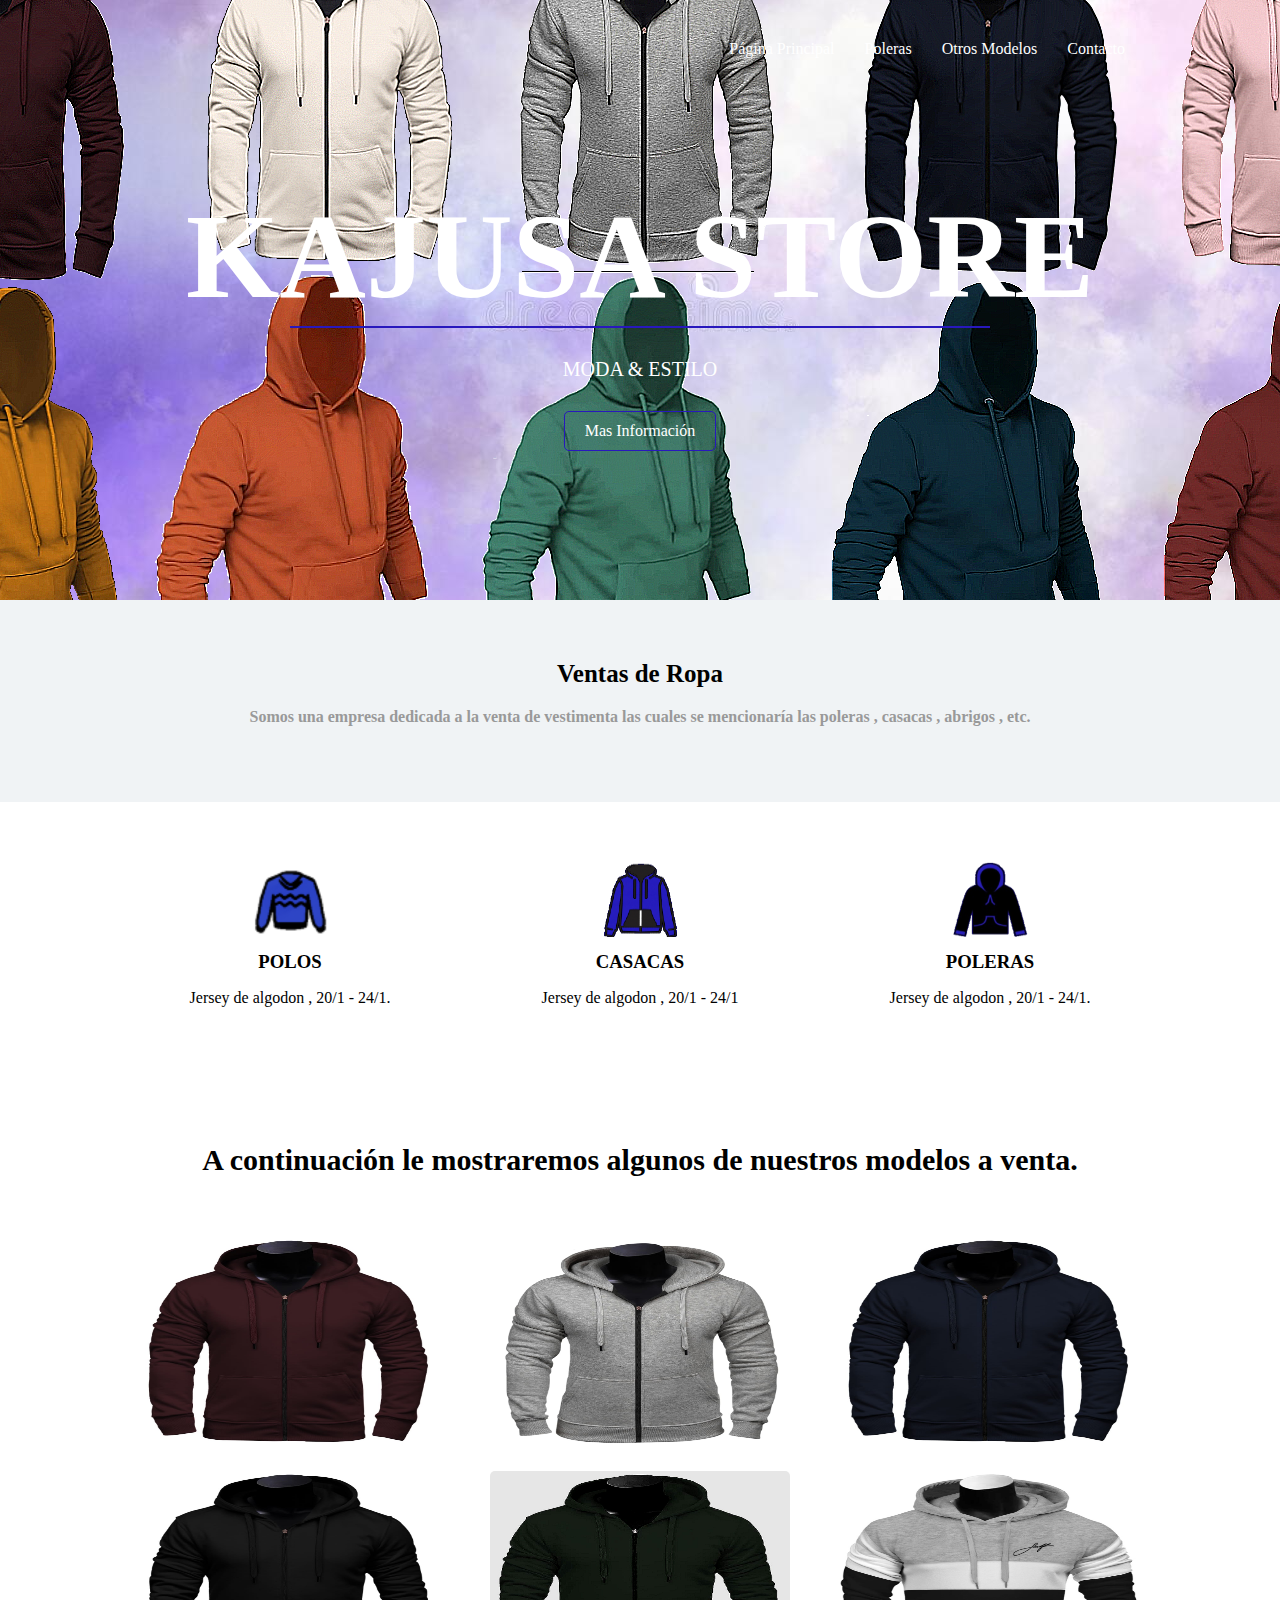
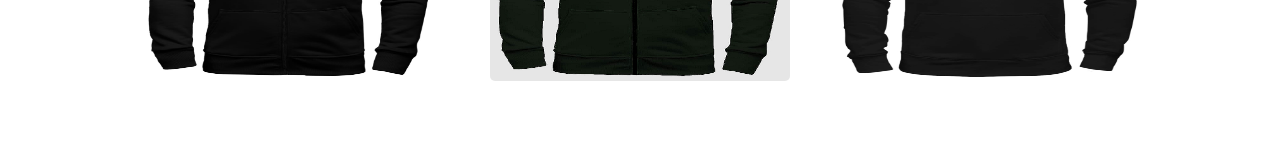
<file: index.html>
<!DOCTYPE html>
<html lang="en">
<head>
    <meta charset="UTF-8">
    <meta name="viewport" content="width-device-widht, initial-scale-1.0">
    <meta http-equiv="X-UA-Compatible" content="ie-edge">
    <title>KAJUSA | STORE </title>
    <link rel="stylesheet" href="css/estilos.css">
</head>
<body>
    <header>
        <div class="contenedor">
            <nav class="menu">
                <a href="index.html">Página Principal</a>
                <a href="acerca.html">Poleras</a>
                <a href="portafolio.html">Otros Modelos</a>
                <a href="contacto.html">Contacto</a>
            </nav>
            <div class="contenido-header">
                <h1 class="titulo-header">KAJUSA STORE</h1>
                <span class="linea-header"></span>
                <h2 class="texto-header">
                MODA &
                <span class="desaparecer">
                ESTILO
                </span></h2>
                <a href="" class="action-header">Mas Información</a>
            </div>
        </div>
    </header>
    <main>
        <section class="quienes">
            <div class="contenedor">
                <h3 class="quienes-titulo">Ventas de Ropa</h3>
                <p class="quienes-parrafo">
                Somos una empresa dedicada a la venta de vestimenta las cuales
                se mencionaría las poleras , casacas , abrigos , etc.
            </p>
            </div>
        </section>
        <section class="quehacemos">
            <div class="contenedor">
                <div class="contenido-cajas">
                    <div class="tarjeta">
                        <img src="img/icono1.png" alt="" width="75" height="75" 
                        class="imagen-tarjeta">
                        <div class="contenido-tarjeta">
                        <h3 class="titulo-tarjeta">POLOS </h3>
                        <p class="parrafo-tarjeta">
                            Jersey de algodon , 20/1 - 24/1.
                        </p>
                    </div>
                </div>
                <div class="tarjeta">
                    <img src="img/icono2.png" alt="" class="imagen-tarjeta" width="75" height="75">
                    <div class="contenido-tarjeta">
                        <h3 class="titulo-tarjeta">
                       CASACAS</h3>
                        <p class="parrafo-tarjeta">
                        Jersey de algodon , 20/1 - 24/1
                        </p>
                    </div>
                </div>
                <div class="tarjeta">
                        <img src="img/icono3.png" alt="" class="imagen-tarjeta" width="75" height="75">
                        <div class="contenido-tarjeta">
                            <h3 class="titulo-tarjeta">
                            POLERAS</h3>
                            <p class="parrafo-tarjeta">
                                Jersey de algodon , 20/1 - 24/1.
                            </p>
                        </div>
                    </div>
                </div>
            </div>
        </section>
        <section class="portafolio">
            <div class="contenedor">
                <div class="portafolio-textos">
                    <h2>A continuación le mostraremos algunos de nuestros modelos a venta.</h2>
                </div>
                <section class="galeria">
                    <div class="fotos">
                        <img src="index imagenes/1.jpg" alt="">
                    </div>
                    <div class="fotos">
                        <img src="index imagenes/7.jpg" alt="">
                    </div>
                    <div class="fotos">
                        <img src="index imagenes/14.jpg" alt="">
                    </div>
                    <div class="fotos">
                        <img src="index imagenes/18.jpg" alt="">
                    </div>
                    <div class="fotos">
                        <img src="index imagenes/1a.jpg" alt="">
                    </div>
                    <div class="fotos">
                        <img src="index imagenes/7a.jpg" alt="">
                    </div>
                </section>
            </div>
        </section>
    </main>
</body>
</html>
</file>
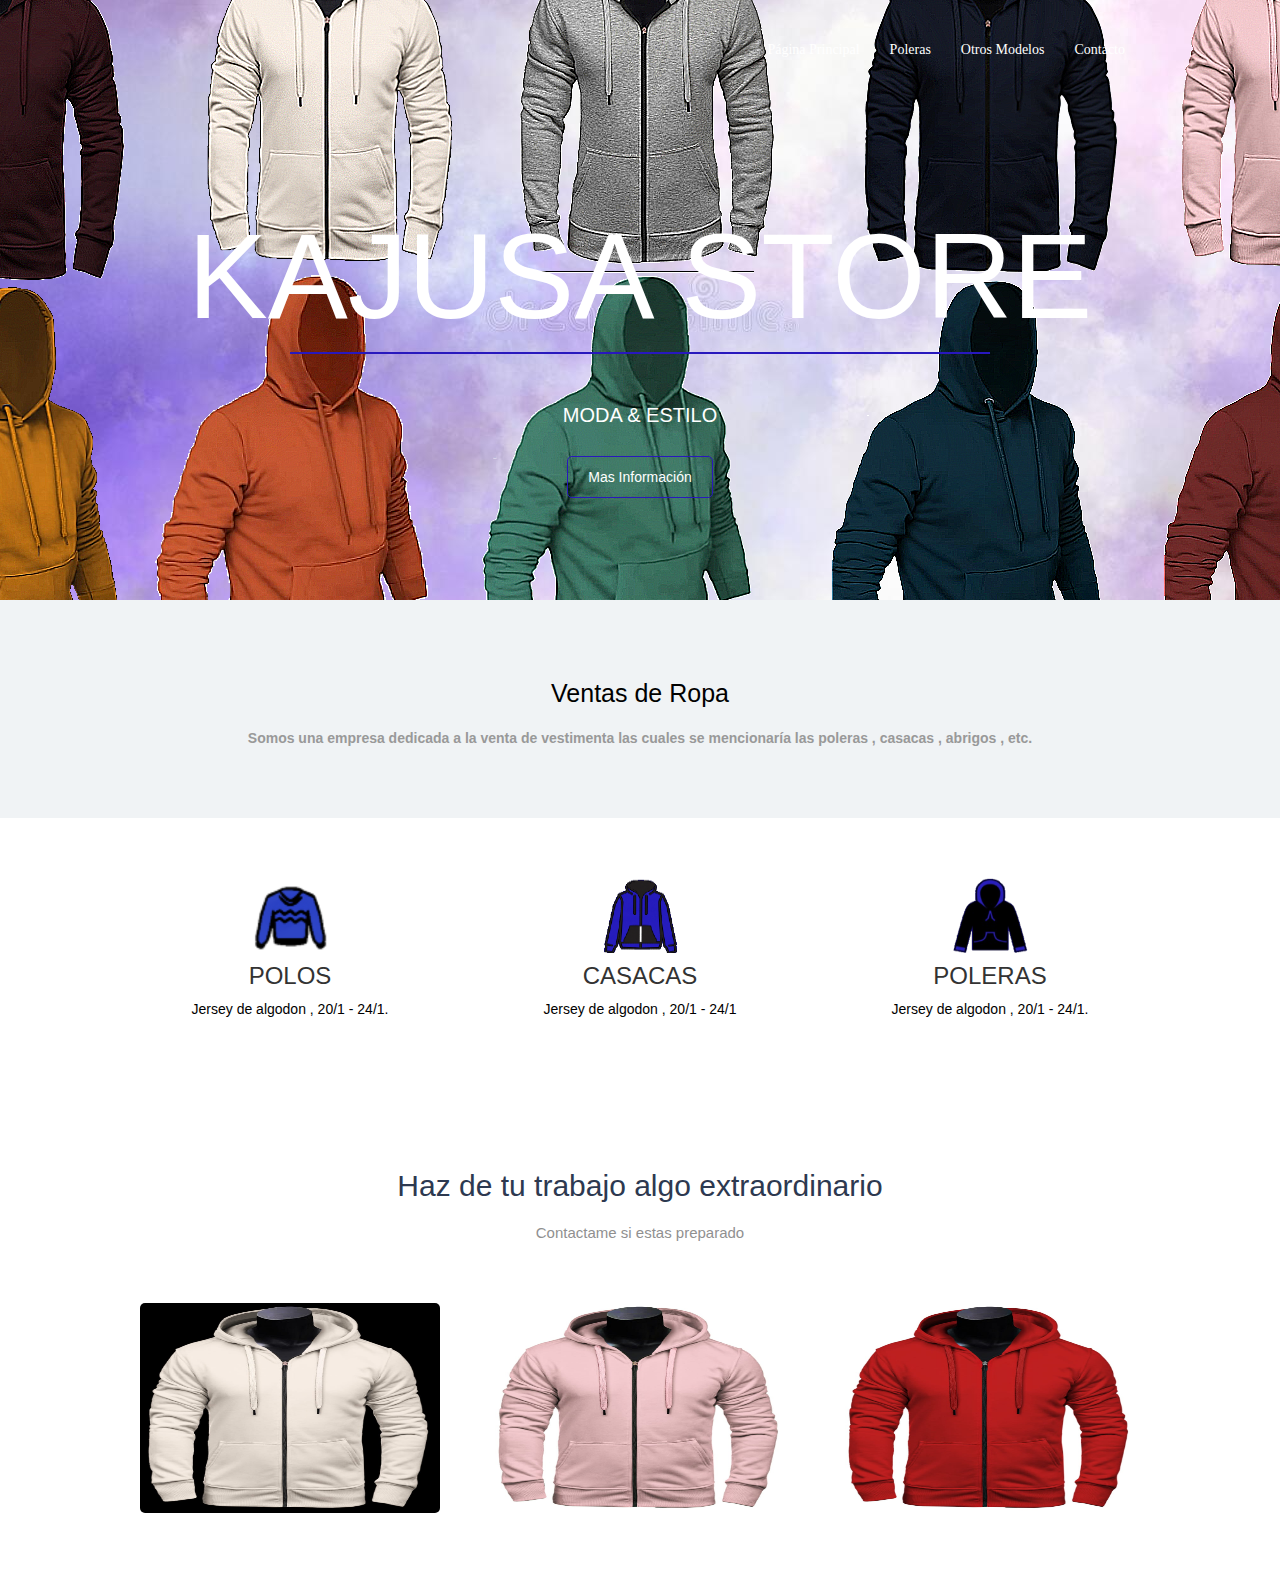
<file: acerca.html>
<!DOCTYPE html>
<html lang="en">
  <head>
    <meta charset="utf-8">
  <meta http-equiv="X-UA_Compatible" content="IE=edge">
  <meta name="viewport" content="width=device-width, initial-scale=1">
    <title>Poleras</title>
    <!-- Banner avisos publicitarios -->
    <link rel="stylesheet" href="css/EstilosRedesSociales.css">
    <link rel="stylesheet" href="css/fontsRedesSociales.css">
    <!--Estilos personalizados para el banner-->
    <link rel="stylesheet" href="css/estilos.css">
    <!-- Bootstrap -->
    <link href="css/bootstrap.css" rel="stylesheet">
  </head>
  <body>
    <header>
      <div class="contenedor">
          <nav class="menu">
              <a href="index.html">Página Principal</a>
              <a href="acerca.html">Poleras</a>
              <a href="portafolio.html">Otros Modelos</a>
              <a href="contacto.html">Contacto</a>
          </nav>
          <div class="contenido-header">
              <h1 class="titulo-header">KAJUSA STORE</h1>
              <span class="linea-header"></span>
              <h2 class="texto-header">
              MODA &
              <span class="desaparecer">
              ESTILO
              </span></h2>
              <a href="" class="action-header">Mas Información</a>
          </div>
      </div>
  </header>
  <main>
    <section class="quienes">
        <div class="contenedor">
            <h3 class="quienes-titulo">Ventas de Ropa</h3>
            <p class="quienes-parrafo">
            Somos una empresa dedicada a la venta de vestimenta las cuales
            se mencionaría las poleras , casacas , abrigos , etc.
        </p>
        </div>
    </section>
    <section class="quehacemos">
        <div class="contenedor">
            <div class="contenido-cajas">
                <div class="tarjeta">
                    <img src="img/icono1.png" alt="" width="75" height="75" 
                    class="imagen-tarjeta">
                    <div class="contenido-tarjeta">
                    <h3 class="titulo-tarjeta">POLOS </h3>
                    <p class="parrafo-tarjeta">
                        Jersey de algodon , 20/1 - 24/1.
                    </p>
                </div>
            </div>
            <div class="tarjeta">
                <img src="img/icono2.png" alt="" class="imagen-tarjeta" width="75" height="75">
                <div class="contenido-tarjeta">
                    <h3 class="titulo-tarjeta">
                   CASACAS</h3>
                    <p class="parrafo-tarjeta">
                    Jersey de algodon , 20/1 - 24/1
                    </p>
                </div>
            </div>
            <div class="tarjeta">
                    <img src="img/icono3.png" alt="" class="imagen-tarjeta" width="75" height="75">
                    <div class="contenido-tarjeta">
                        <h3 class="titulo-tarjeta">
                        POLERAS</h3>
                        <p class="parrafo-tarjeta">
                            Jersey de algodon , 20/1 - 24/1.
                        </p>
                    </div>
                </div>
            </div>
        </div>
    </section>
    <section class="portafolio">
        <div class="contenedor">
            <div class="portafolio-textos">
                <h2>Haz de tu trabajo algo extraordinario</h2>
                <p>Contactame si estas preparado</p>
            </div>
            <section class="galeria">
                <div class="fotos">
                    <img src="acerca imagenes/13.jpg" alt="">
                </div>
                <div class="fotos">
                    <img src="acerca imagenes/15.jpg" alt="">
                </div>
                <div class="fotos">
                    <img src="acerca imagenes/22.jpg" alt="">
                </div>
            </section>
        </div>
    </section>
</main>
</body>
</html>
</file>
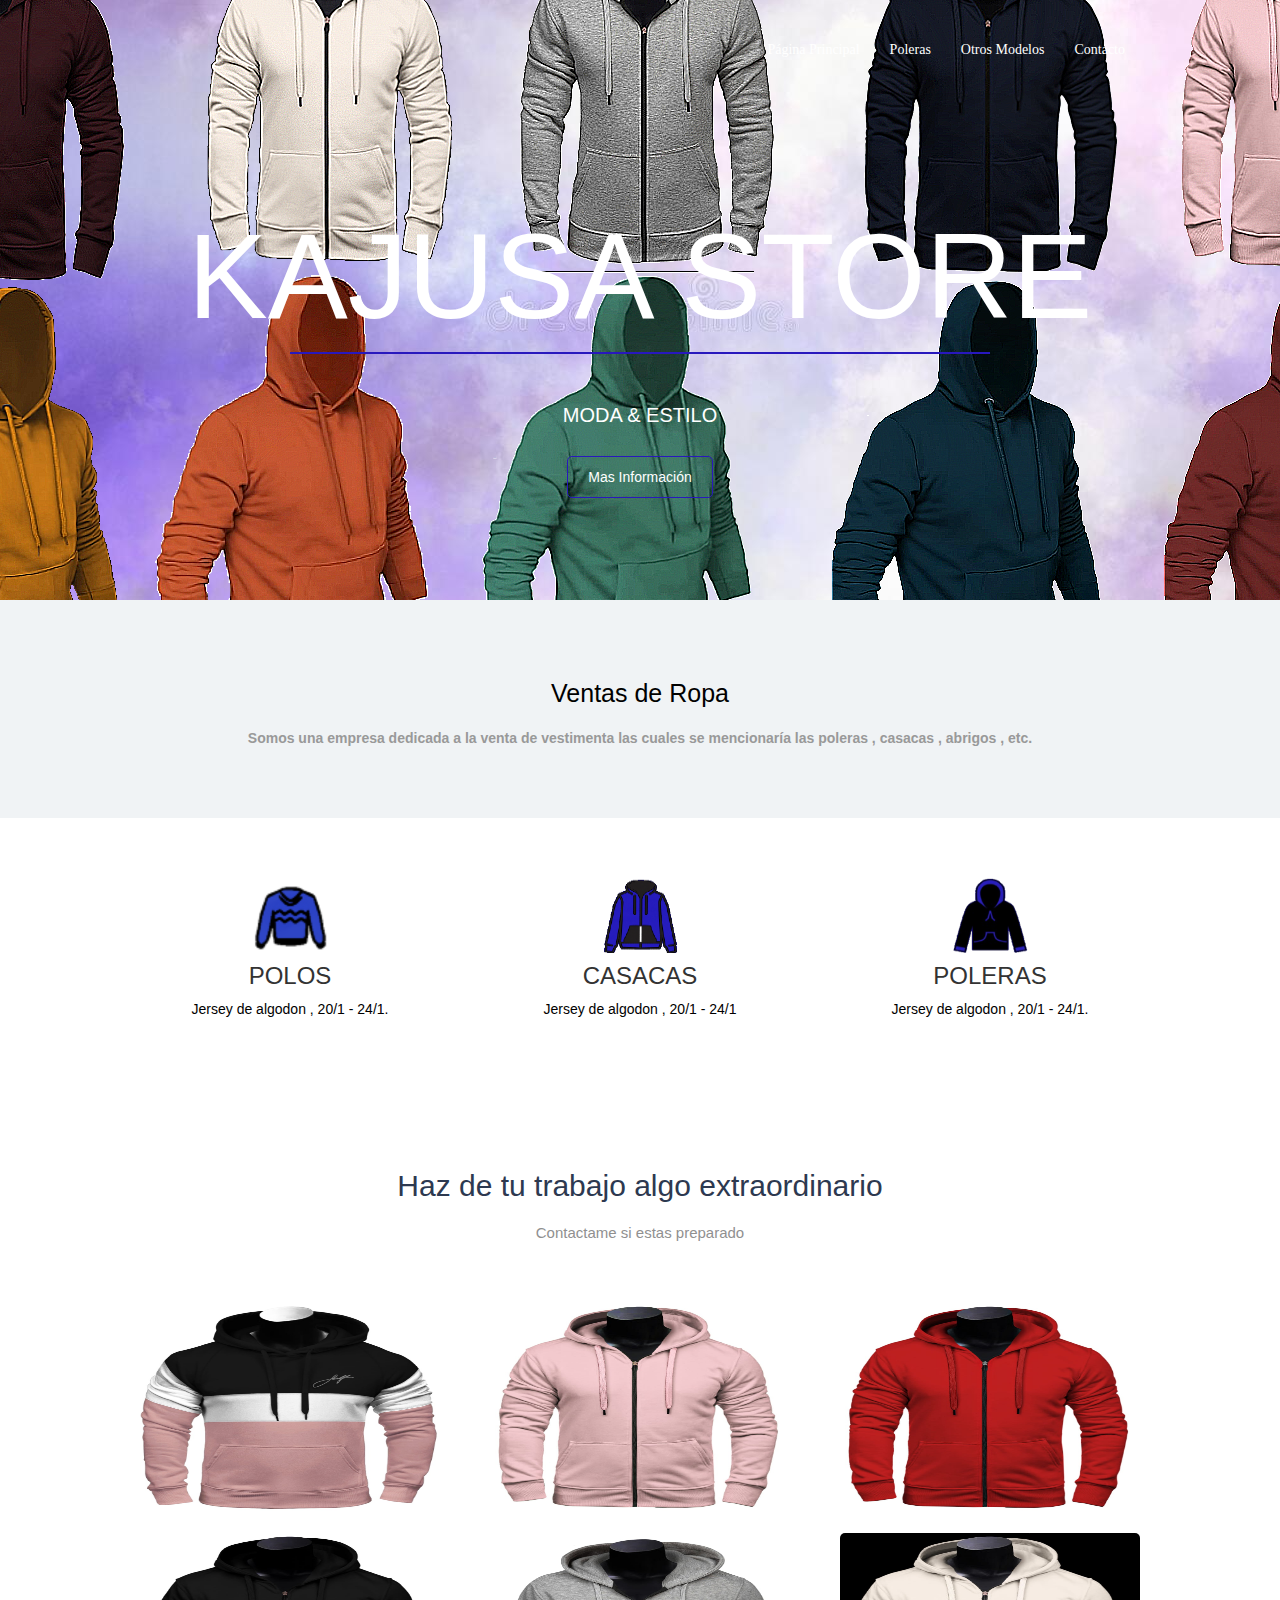
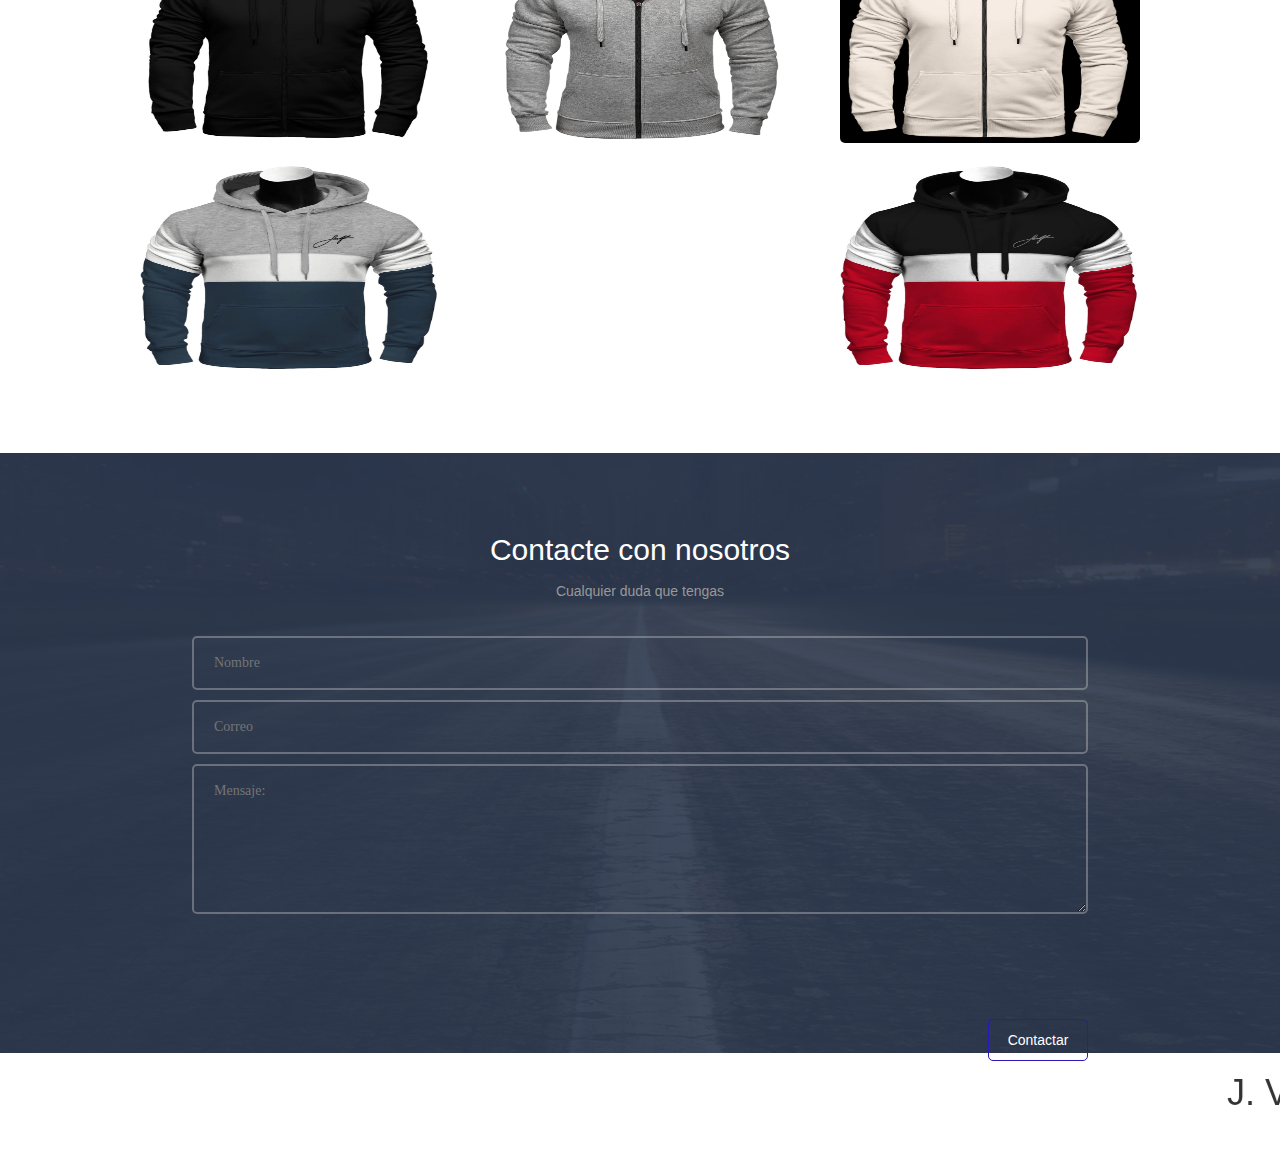
<file: contacto.html>
<!DOCTYPE html>
<html lang="en">
  <head>
    <meta charset="utf-8">
  <meta http-equiv="X-UA_Compatible" content="IE=edge">
  <meta name="viewport" content="width=device-width, initial-scale=1">
    <title>Contacto</title>
    <!-- Banner avisos publicitarios -->
    <link rel="stylesheet" href="css/EstilosRedesSociales.css">
    <link rel="stylesheet" href="css/fontsRedesSociales.css">
    <!--Estilos personalizados para el banner-->
    <link rel="stylesheet" href="css/estilos.css">
    <!-- Bootstrap -->
    <link href="css/bootstrap.css" rel="stylesheet">
  </head>
  <body>
    <header>
      <div class="contenedor">
          <nav class="menu">
              <a href="index.html">Página Principal</a>
              <a href="acerca.html">Poleras</a>
              <a href="portafolio.html">Otros Modelos</a>
              <a href="contacto.html">Contacto</a>
          </nav>
          <div class="contenido-header">
              <h1 class="titulo-header">KAJUSA STORE</h1>
              <span class="linea-header"></span>
              <h2 class="texto-header">
              MODA &
              <span class="desaparecer">
              ESTILO
              </span></h2>
              <a href="" class="action-header">Mas Información</a>
          </div>
      </div>
  </header>
  <main>
    <section class="quienes">
        <div class="contenedor">
            <h3 class="quienes-titulo">Ventas de Ropa</h3>
            <p class="quienes-parrafo">
            Somos una empresa dedicada a la venta de vestimenta las cuales
            se mencionaría las poleras , casacas , abrigos , etc.
        </p>
        </div>
    </section>
    <section class="quehacemos">
        <div class="contenedor">
            <div class="contenido-cajas">
                <div class="tarjeta">
                    <img src="img/icono1.png" alt="" width="75" height="75" 
                    class="imagen-tarjeta">
                    <div class="contenido-tarjeta">
                    <h3 class="titulo-tarjeta">POLOS </h3>
                    <p class="parrafo-tarjeta">
                        Jersey de algodon , 20/1 - 24/1.
                    </p>
                </div>
            </div>
            <div class="tarjeta">
                <img src="img/icono2.png" alt="" class="imagen-tarjeta" width="75" height="75">
                <div class="contenido-tarjeta">
                    <h3 class="titulo-tarjeta">
                   CASACAS</h3>
                    <p class="parrafo-tarjeta">
                    Jersey de algodon , 20/1 - 24/1
                    </p>
                </div>
            </div>
            <div class="tarjeta">
                    <img src="img/icono3.png" alt="" class="imagen-tarjeta" width="75" height="75">
                    <div class="contenido-tarjeta">
                        <h3 class="titulo-tarjeta">
                        POLERAS</h3>
                        <p class="parrafo-tarjeta">
                            Jersey de algodon , 20/1 - 24/1.
                        </p>
                    </div>
                </div>
            </div>
        </div>
    </section>
    <section class="portafolio">
        <div class="contenedor">
            <div class="portafolio-textos">
                <h2>Haz de tu trabajo algo extraordinario</h2>
                <p>Contactame si estas preparado</p>
            </div>
            <section class="galeria">
                <div class="fotos">
                    <img src="contacto imagenes/10.jpg" alt="">
                </div>
                <div class="fotos">
                    <img src="contacto imagenes/2.jpg" alt="">
                </div>
                <div class="fotos">
                    <img src="contacto imagenes/3.jpg" alt="">
                </div>
                <div class="fotos">
                    <img src="contacto imagenes/4.jpg" alt="">
                </div>
                <div class="fotos">
                    <img src="contacto imagenes/5.jpg" alt="">
                </div>
                <div class="fotos">
                    <img src="contacto imagenes/6.jpg" alt="">
                </div>
                <div class="fotos">
                    <img src="contacto imagenes/8.jpg" alt="">
                </div>
                <div class="fotos">
                    <img src="contacto imagenes/9.jpg" alt="">
                </div>
            </section>
        </div>
    </section>
</main>
<footer>
  <section class="contacto">
      <div class="contenido">
          <div class="footer-textos">
              <h2>Contacte con nosotros</h2>
              <p>Cualquier duda que tengas</p>
          </div>
          <form action="" class="formulario" method="POST">
              <input type="text" placeholder="Nombre" id="nombre" name="nombre" required value="">
              <input type="email" placeholder="Correo" id="correo" name="correo" required value="" class="email">
              <textarea name="mensaje" id="mensaje" placeholder="Mensaje:"></textarea>
             <div class="derecha">
              <input class="boton derecha" type="submit" value="Contactar" name="submit">
              </div>
          </form>
      </div>
  </section>
  <marquee><p><h1>J. V. 19  - Todos los derechos © reservados</h1> </p></marquee>
</footer>
</body>
</html>
</file>
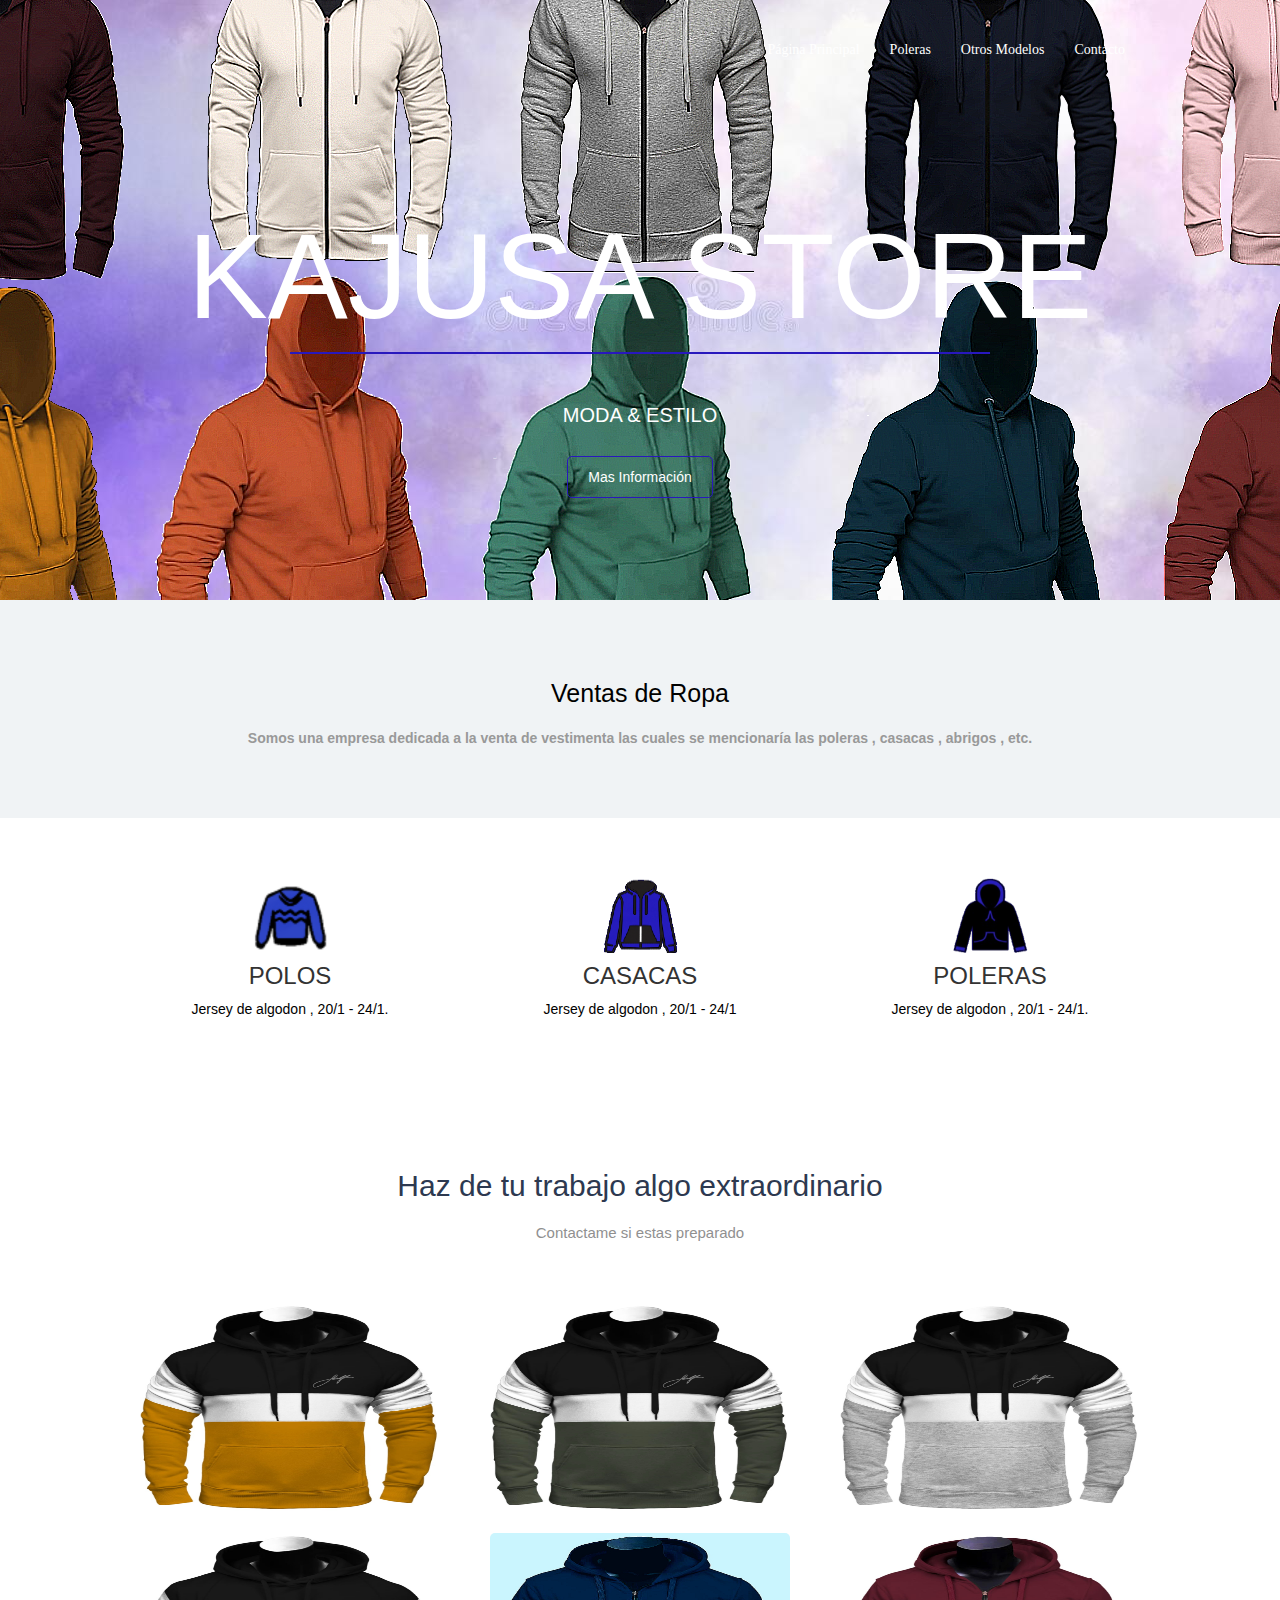
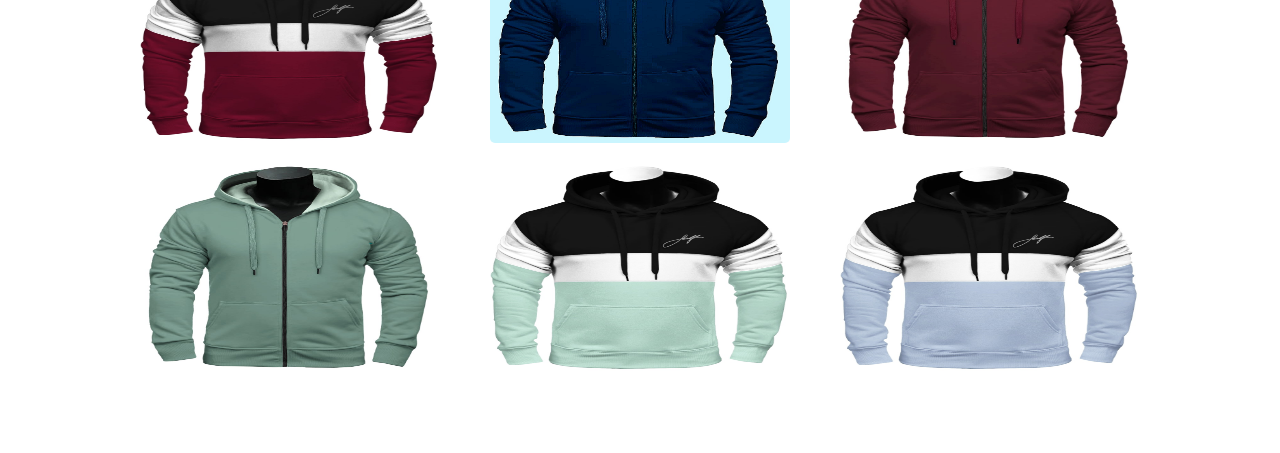
<file: portafolio.html>
<!DOCTYPE html>
<html lang="en">
  <head>
    <meta charset="utf-8">
  <meta http-equiv="X-UA_Compatible" content="IE=edge">
  <meta name="viewport" content="width=device-width, initial-scale=1">
    <title>Mas Modelos</title>
    <!-- Banner avisos publicitarios -->
    <link rel="stylesheet" href="css/EstilosRedesSociales.css">
    <link rel="stylesheet" href="css/fontsRedesSociales.css">
    <!--Estilos personalizados para el banner-->
    <link rel="stylesheet" href="css/estilos.css">
    <!-- Bootstrap -->
    <link href="css/bootstrap.css" rel="stylesheet">
  </head>
  <body>
    <header>
      <div class="contenedor">
          <nav class="menu">
              <a href="index.html">Página Principal</a>
              <a href="acerca.html">Poleras</a>
              <a href="portafolio.html">Otros Modelos</a>
              <a href="contacto.html">Contacto</a>
          </nav>
          <div class="contenido-header">
              <h1 class="titulo-header">KAJUSA STORE</h1>
              <span class="linea-header"></span>
              <h2 class="texto-header">
              MODA &
              <span class="desaparecer">
              ESTILO
              </span></h2>
              <a href="" class="action-header">Mas Información</a>
          </div>
      </div>
  </header>
  <main>
    <section class="quienes">
        <div class="contenedor">
            <h3 class="quienes-titulo">Ventas de Ropa</h3>
            <p class="quienes-parrafo">
            Somos una empresa dedicada a la venta de vestimenta las cuales
            se mencionaría las poleras , casacas , abrigos , etc.
        </p>
        </div>
    </section>
    <section class="quehacemos">
        <div class="contenedor">
            <div class="contenido-cajas">
                <div class="tarjeta">
                    <img src="img/icono1.png" alt="" width="75" height="75" 
                    class="imagen-tarjeta">
                    <div class="contenido-tarjeta">
                    <h3 class="titulo-tarjeta">POLOS </h3>
                    <p class="parrafo-tarjeta">
                        Jersey de algodon , 20/1 - 24/1.
                    </p>
                </div>
            </div>
            <div class="tarjeta">
                <img src="img/icono2.png" alt="" class="imagen-tarjeta" width="75" height="75">
                <div class="contenido-tarjeta">
                    <h3 class="titulo-tarjeta">
                   CASACAS</h3>
                    <p class="parrafo-tarjeta">
                    Jersey de algodon , 20/1 - 24/1
                    </p>
                </div>
            </div>
            <div class="tarjeta">
                    <img src="img/icono3.png" alt="" class="imagen-tarjeta" width="75" height="75">
                    <div class="contenido-tarjeta">
                        <h3 class="titulo-tarjeta">
                        POLERAS</h3>
                        <p class="parrafo-tarjeta">
                            Jersey de algodon , 20/1 - 24/1.
                        </p>
                    </div>
                </div>
            </div>
        </div>
    </section>
    <section class="portafolio">
        <div class="contenedor">
            <div class="portafolio-textos">
                <h2>Haz de tu trabajo algo extraordinario</h2>
                <p>Contactame si estas preparado</p>
            </div>
            <section class="galeria">
                <div class="fotos">
                    <img src="portafolio imagenes/11.jpg" alt="">
                </div>
                <div class="fotos">
                    <img src="portafolio imagenes/12.jpg" alt="">
                </div>
                <div class="fotos">
                    <img src="portafolio imagenes/13.jpg" alt="">
                </div>
                <div class="fotos">
                    <img src="portafolio imagenes/14.jpg" alt="">
                </div>
                <div class="fotos">
                    <img src="portafolio imagenes/15.jpg" alt="">
                </div>
                <div class="fotos">
                    <img src="portafolio imagenes/16.jpg" alt="">
                </div>
                <div class="fotos">
                    <img src="portafolio imagenes/17.jpg" alt="">
                </div>
                <div class="fotos">
                    <img src="portafolio imagenes/18.jpg" alt="">
                </div>
                <div class="fotos">
                    <img src="portafolio imagenes/19.jpg" alt="">
                </div>
            </section>
        </div>
    </section>
</main>
  </body>
</html>
</file>
<file: css/estilos.css>
*{
    margin:0;
    padding:0;
    box-sizing: border-box;
}

body{
    background: #fff;
    font-family: 'lato';
    font-size: 16px;
}

.contenedor{
    width: 90%;
    max-width: 1000px;
    overflow: hidden;
    margin: auto;
}

header{
    background-image: url('../img/prueba\ b.png');
    height:600px;
    background-repeat: no-repeat;
    background-position:center;
    background-attachment: cover;
}
header .menu{
    margin:30px 0;
    display:flex;
    justify-content: flex-end;
    flex-wrap: wrap;
}
header .menu a:hover{
    text-decoration: underline;
}
header .menu a{
    font: size 18px;
    font-family: 'lato';
    font-weight: 300;
    display: inline-block;
    padding:10px 0;
    margin:0 15px;
    color:#fff;
    text-decoration: none;
}
header .contenido-header{
    margin:120px 0;
    display: flex;
    flex-direction: column;
    flex-wrap: wrap;
    justify-content: center;
    align-content: center;
}
header .contenido-header .titulo-header{
    font-size: 120px;
    text-align: center;
    color: #fff;
    text-align: center;
}

header .contenido-header .linea-header{
    width: 700px;
    margin: auto;
    height:2px;
    background: rgb(40, 24, 189);
    margin-bottom:30px;
    text-align: center;
}

header .contenido-header .texto-header{
    color:#fff;
    font-weight: 300;
    margin-bottom:30px;
    font-size:20px;
    text-align: center;
}

header .contenido-header .action-header{
    display: inline-block;
    margin: auto;
    color: #fff;
    text-decoration: none;
    border:1px solid rgb(40, 24, 189);
    padding: 10px 20px;
    border-radius: 5px;
}

header .contenido-header .action-header:hover{
    background: rgb(40, 24, 189);
    color: #fff;
}

main .quienes{
    background: #f0f3f5;
    padding:60px 0;
}

main .quienes .quienes-titulo{
    color:#000;
    font-size: 25px;
    text-align: center;
    margin-bottom:20px;
}

main .quienes .quienes-parrafo{
    text-align: center;
    color:#999999;
    font-weight: 600;
}

main .quehacemos{
    margin:60px 0;
}
main .contenido-cajas{
    display: flex;
    justify-content: space-between;
    flex-wrap: wrap;
}

main .quehacemos .contenido-cajas .tarjeta{
    width: 30%;
    text-align: center;
}

main .quehacemos .contenido-cajas .tarjeta .contenido-tarjeta .titulo-tarjeta{
    margin:10px 0;
}

main .portafolio{
    background: #ffffff;
    padding: 60px 0;
}

main .portafolio .portafolio-textos{
    text-align: center;
    margin-bottom: 60px;
    color:#2d3950;
    font-size: 20px;
}

main .portafolio .portafolio-textos p{
    color: #909090;
    font-size: 15px;
    margin: 20px 0 0 0;
}

main .portafolio .galeria{
    display: flex;
    justify-content: space-between;
    flex-wrap: wrap;
}

main .portafolio .galeria .fotos{
    width: 30%;
    margin-bottom:20px;
}

main .portafolio .galeria .fotos img{
    width: 100%;
    height:210px;
    border-radius: 5px;
}
main .portafolio .galeria .fotos img:hover{
    opacity:.6;
    cursor: pointer;
}

footer .contacto{
    height:600px;
    background-image: url(../img/footer.png);
    background-position:center;
    padding:60px 0;
}

footer .footer-textos{
    text-align: center;
    color: #fff;
    font-size:25px;
}

footer .footer-textos p{
    font-size: 14px;
    margin:15px 0 30px 0;
    color:#999999;

}
form{
    display: flex;
    flex-direction: column;
    margin: auto;
    width: 70%;

}
footer .contacto input[type="text"], footer .contacto input[type="email"],
footer .contacto textarea{
    width: 100%;
    margin: 5px 0;
    padding: 15px 20px;
    background: none;
    border-radius: 5px;
    color:rgb(204, 204, 204);
    border: 2px solid rgba(204, 204, 204, 0.383);
    font-family: 'lato';
    font-weight: 300;
}

footer .contacto textarea{
    height:150px;
    max-height: 150px;
    max-width: 100%;
    min-width: 100%;
    min-height: 150px;
}
.derecha{
    display: flex;
    justify-content: flex-end;
}
footer .contacto  input[type="submit"]{
    display:block;
    width: 100px;
    margin:100px 0;
    padding: 10px 15px;
    background: none;
    border:1px solid rgb(40, 24, 189);
    border-radius: 5px;
    color:#fff;
    cursor: pointer;
    float:right;

}
footer .contacto input[type="submit"]:hover{
    background: rgb(40, 24, 189);
    color: #fff;
}

.footer{
    height:200px;
    background: #000;
}

@media screen and (max-width:760px){
    header .menu{
        justify-content: center;
    }
    header .contenido-header .texto-header{
       font-size:18px;
    }
    header .contenido-header .texto-header .desaparecer{
        display: none;
    }
}

@media screen and (max-width:630px){
    header .contenido-header .titulo-header{
        font-size:80px;
    }
    header .contenido-header .linea-header{
        width: 400px;
    }
    main .portafolio .galeria .fotos{
        width:49%;
    }
}

@media screen and (max-width: 500px){
    header .contenido-header .titulo-header{
        font-size:40px;
    }
    main .quehacemos .contenido-cajas .tarjeta{
        width: 48%;
    }
    main .contenido-cajas{
        justify-content: center
    }
    main .quehacemos .contenido-cajas .tarjeta{
        margin:20px 0;
    }
}

@media screen and (max-width: 350px){
    main .quehacemos .contenido-cajas .tarjeta{
        width: 98%;
    }
    header .contenido-header .texto-header{
        font-size:15px;
    }
}

p {
    color: #000;
    display: block;
    margin-block-start: 1em;
    margin-block-end: 1em;
    margin-inline-start: 0px;
    margin-inline-end: 0px;
}
h2 {
    color: #000;
}
</file>
<file: css/EstilosRedesSociales.css>
@charset "utf-8";
/* CSS Document */

*{
	margin:0;
	padding:0;
	-webkit-box-sizing: border-box;
	-moz-box-sizing:border-box;
	box-sizing:border-box;
}

.social{
	position:fixed;
	left:0;
	top:200px;
	z-index:2000;	
		
}

.social ul{
	list-style:none;	
	
}

.social ul li a{
	display:inline-block;
	color: 	#fff;
	background:#000;
	padding: 10px 15px;
	text-decoration:none;
	-webkit-transition:all 500ms ease;
	-o-transition:all 500ms ease;
	transition:all 500ms ease;
	
	
}

.social ul li .icon-facebook{background:#3B5998;}
.social ul li .icon-twitter{background:#00ABF0;}
.social ul li .icon-google{background:#D95232;}
.social ul li .icon-pinterest{background:#AE181F;}
.social ul li .icon-mail{background:#666666;}

.social ul li a:hover{
	padding: 10px 30px;
	background:#000;
	
}
</file>
<file: css/fontsRedesSociales.css>
@font-face {
  font-family: 'icomoon';
  src:  url('fonts/icomoon.eot?q1pa5y');
  src:  url('fonts/icomoon.eot?q1pa5y#iefix') format('embedded-opentype'),
    url('fonts/icomoon.ttf?q1pa5y') format('truetype'),
    url('fonts/icomoon.woff?q1pa5y') format('woff'),
    url('fonts/icomoon.svg?q1pa5y#icomoon') format('svg');
  font-weight: normal;
  font-style: normal;
}

[class^="icon-"], [class*=" icon-"] {
  /* use !important to prevent issues with browser extensions that change fonts */
  font-family: 'icomoon' !important;
  speak: none;
  font-style: normal;
  font-weight: normal;
  font-variant: normal;
  text-transform: none;
  line-height: 1;

  /* Better Font Rendering =========== */
  -webkit-font-smoothing: antialiased;
  -moz-osx-font-smoothing: grayscale;
}

.icon-add-to-list:before {
  content: "\e900";
}
.icon-classic-computer:before {
  content: "\e901";
}
.icon-controller-fast-backward:before {
  content: "\e902";
}
.icon-creative-commons-attribution:before {
  content: "\e903";
}
.icon-creative-commons-noderivs:before {
  content: "\e904";
}
.icon-creative-commons-noncommercial-eu:before {
  content: "\e905";
}
.icon-creative-commons-noncommercial-us:before {
  content: "\e906";
}
.icon-creative-commons-public-domain:before {
  content: "\e907";
}
.icon-creative-commons-remix:before {
  content: "\e908";
}
.icon-creative-commons-share:before {
  content: "\e909";
}
.icon-creative-commons-sharealike:before {
  content: "\e90a";
}
.icon-creative-commons:before {
  content: "\e90b";
}
.icon-document-landscape:before {
  content: "\e90c";
}
.icon-remove-user:before {
  content: "\e90d";
}
.icon-warning:before {
  content: "\e90e";
}
.icon-arrow-bold-down:before {
  content: "\e90f";
}
.icon-arrow-bold-left:before {
  content: "\e910";
}
.icon-arrow-bold-right:before {
  content: "\e911";
}
.icon-arrow-bold-up:before {
  content: "\e912";
}
.icon-arrow-down:before {
  content: "\e913";
}
.icon-arrow-left:before {
  content: "\e914";
}
.icon-arrow-long-down:before {
  content: "\e915";
}
.icon-arrow-long-left:before {
  content: "\e916";
}
.icon-arrow-long-right:before {
  content: "\e917";
}
.icon-arrow-long-up:before {
  content: "\e918";
}
.icon-arrow-right:before {
  content: "\e919";
}
.icon-arrow-up:before {
  content: "\e91a";
}
.icon-arrow-with-circle-down:before {
  content: "\e91b";
}
.icon-arrow-with-circle-left:before {
  content: "\e91c";
}
.icon-arrow-with-circle-right:before {
  content: "\e91d";
}
.icon-arrow-with-circle-up:before {
  content: "\e91e";
}
.icon-bookmark:before {
  content: "\e91f";
}
.icon-bookmarks:before {
  content: "\e920";
}
.icon-chevron-down:before {
  content: "\e921";
}
.icon-chevron-left:before {
  content: "\e922";
}
.icon-chevron-right:before {
  content: "\e923";
}
.icon-chevron-small-down:before {
  content: "\e924";
}
.icon-chevron-small-left:before {
  content: "\e925";
}
.icon-chevron-small-right:before {
  content: "\e926";
}
.icon-chevron-small-up:before {
  content: "\e927";
}
.icon-chevron-thin-down:before {
  content: "\e928";
}
.icon-chevron-thin-left:before {
  content: "\e929";
}
.icon-chevron-thin-right:before {
  content: "\e92a";
}
.icon-chevron-thin-up:before {
  content: "\e92b";
}
.icon-chevron-up:before {
  content: "\e92c";
}
.icon-chevron-with-circle-down:before {
  content: "\e92d";
}
.icon-chevron-with-circle-left:before {
  content: "\e92e";
}
.icon-chevron-with-circle-right:before {
  content: "\e92f";
}
.icon-chevron-with-circle-up:before {
  content: "\e930";
}
.icon-cloud:before {
  content: "\e931";
}
.icon-controller-fast-forward:before {
  content: "\e932";
}
.icon-controller-jump-to-start:before {
  content: "\e933";
}
.icon-controller-next:before {
  content: "\e934";
}
.icon-controller-paus:before {
  content: "\e935";
}
.icon-controller-play:before {
  content: "\e936";
}
.icon-controller-record:before {
  content: "\e937";
}
.icon-controller-stop:before {
  content: "\e938";
}
.icon-controller-volume:before {
  content: "\e939";
}
.icon-dot-single:before {
  content: "\e93a";
}
.icon-dots-three-horizontal:before {
  content: "\e93b";
}
.icon-dots-three-vertical:before {
  content: "\e93c";
}
.icon-dots-two-horizontal:before {
  content: "\e93d";
}
.icon-dots-two-vertical:before {
  content: "\e93e";
}
.icon-download:before {
  content: "\e93f";
}
.icon-emoji-flirt:before {
  content: "\e940";
}
.icon-flow-branch:before {
  content: "\e941";
}
.icon-flow-cascade:before {
  content: "\e942";
}
.icon-flow-line:before {
  content: "\e943";
}
.icon-flow-parallel:before {
  content: "\e944";
}
.icon-flow-tree:before {
  content: "\e945";
}
.icon-install:before {
  content: "\e946";
}
.icon-layers:before {
  content: "\e947";
}
.icon-open-book:before {
  content: "\e948";
}
.icon-resize-100:before {
  content: "\e949";
}
.icon-resize-full-screen:before {
  content: "\e94a";
}
.icon-save:before {
  content: "\e94b";
}
.icon-select-arrows:before {
  content: "\e94c";
}
.icon-sound-mute:before {
  content: "\e94d";
}
.icon-sound:before {
  content: "\e94e";
}
.icon-trash:before {
  content: "\e94f";
}
.icon-triangle-down:before {
  content: "\e950";
}
.icon-triangle-left:before {
  content: "\e951";
}
.icon-triangle-right:before {
  content: "\e952";
}
.icon-triangle-up:before {
  content: "\e953";
}
.icon-uninstall:before {
  content: "\e954";
}
.icon-upload-to-cloud:before {
  content: "\e955";
}
.icon-upload:before {
  content: "\e956";
}
.icon-add-user:before {
  content: "\e957";
}
.icon-address:before {
  content: "\e958";
}
.icon-adjust:before {
  content: "\e959";
}
.icon-air:before {
  content: "\e95a";
}
.icon-aircraft-landing:before {
  content: "\e95b";
}
.icon-aircraft-take-off:before {
  content: "\e95c";
}
.icon-aircraft:before {
  content: "\e95d";
}
.icon-align-bottom:before {
  content: "\e95e";
}
.icon-align-horizontal-middle:before {
  content: "\e95f";
}
.icon-align-left:before {
  content: "\e960";
}
.icon-align-right:before {
  content: "\e961";
}
.icon-align-top:before {
  content: "\e962";
}
.icon-align-vertical-middle:before {
  content: "\e963";
}
.icon-archive:before {
  content: "\e964";
}
.icon-area-graph:before {
  content: "\e965";
}
.icon-attachment:before {
  content: "\e966";
}
.icon-awareness-ribbon:before {
  content: "\e967";
}
.icon-back-in-time:before {
  content: "\e968";
}
.icon-back:before {
  content: "\e969";
}
.icon-bar-graph:before {
  content: "\e96a";
}
.icon-battery:before {
  content: "\e96b";
}
.icon-beamed-note:before {
  content: "\e96c";
}
.icon-bell:before {
  content: "\e96d";
}
.icon-blackboard:before {
  content: "\e96e";
}
.icon-block:before {
  content: "\e96f";
}
.icon-book:before {
  content: "\e970";
}
.icon-bowl:before {
  content: "\e971";
}
.icon-box:before {
  content: "\e972";
}
.icon-briefcase:before {
  content: "\e973";
}
.icon-browser:before {
  content: "\e974";
}
.icon-brush:before {
  content: "\e975";
}
.icon-bucket:before {
  content: "\e976";
}
.icon-cake:before {
  content: "\e977";
}
.icon-calculator:before {
  content: "\e978";
}
.icon-calendar:before {
  content: "\e979";
}
.icon-camera:before {
  content: "\e97a";
}
.icon-ccw:before {
  content: "\e97b";
}
.icon-chat:before {
  content: "\e97c";
}
.icon-check:before {
  content: "\e97d";
}
.icon-circle-with-cross:before {
  content: "\e97e";
}
.icon-circle-with-minus:before {
  content: "\e97f";
}
.icon-circle-with-plus:before {
  content: "\e980";
}
.icon-circle:before {
  content: "\e981";
}
.icon-circular-graph:before {
  content: "\e982";
}
.icon-clapperboard:before {
  content: "\e983";
}
.icon-clipboard:before {
  content: "\e984";
}
.icon-clock:before {
  content: "\e985";
}
.icon-code:before {
  content: "\e986";
}
.icon-cog:before {
  content: "\e987";
}
.icon-colours:before {
  content: "\e988";
}
.icon-compass:before {
  content: "\e989";
}
.icon-copy:before {
  content: "\e98a";
}
.icon-credit-card:before {
  content: "\e98b";
}
.icon-credit:before {
  content: "\e98c";
}
.icon-cross:before {
  content: "\e98d";
}
.icon-cup:before {
  content: "\e98e";
}
.icon-cw:before {
  content: "\e98f";
}
.icon-cycle:before {
  content: "\e990";
}
.icon-database:before {
  content: "\e991";
}
.icon-dial-pad:before {
  content: "\e992";
}
.icon-direction:before {
  content: "\e993";
}
.icon-document:before {
  content: "\e994";
}
.icon-documents:before {
  content: "\e995";
}
.icon-drink:before {
  content: "\e996";
}
.icon-drive:before {
  content: "\e997";
}
.icon-drop:before {
  content: "\e998";
}
.icon-edit:before {
  content: "\e999";
}
.icon-email:before {
  content: "\e99a";
}
.icon-emoji-happy:before {
  content: "\e99b";
}
.icon-emoji-neutral:before {
  content: "\e99c";
}
.icon-emoji-sad:before {
  content: "\e99d";
}
.icon-erase:before {
  content: "\e99e";
}
.icon-eraser:before {
  content: "\e99f";
}
.icon-export:before {
  content: "\e9a0";
}
.icon-eye:before {
  content: "\e9a1";
}
.icon-feather:before {
  content: "\e9a2";
}
.icon-flag:before {
  content: "\e9a3";
}
.icon-flash:before {
  content: "\e9a4";
}
.icon-flashlight:before {
  content: "\e9a5";
}
.icon-flat-brush:before {
  content: "\e9a6";
}
.icon-folder-images:before {
  content: "\e9a7";
}
.icon-folder-music:before {
  content: "\e9a8";
}
.icon-folder-video:before {
  content: "\e9a9";
}
.icon-folder:before {
  content: "\e9aa";
}
.icon-forward:before {
  content: "\e9ab";
}
.icon-funnel:before {
  content: "\e9ac";
}
.icon-game-controller:before {
  content: "\e9ad";
}
.icon-gauge:before {
  content: "\e9ae";
}
.icon-globe:before {
  content: "\e9af";
}
.icon-graduation-cap:before {
  content: "\e9b0";
}
.icon-grid:before {
  content: "\e9b1";
}
.icon-hair-cross:before {
  content: "\e9b2";
}
.icon-hand:before {
  content: "\e9b3";
}
.icon-heart-outlined:before {
  content: "\e9b4";
}
.icon-heart:before {
  content: "\e9b5";
}
.icon-help-with-circle:before {
  content: "\e9b6";
}
.icon-help:before {
  content: "\e9b7";
}
.icon-home:before {
  content: "\e9b8";
}
.icon-hour-glass:before {
  content: "\e9b9";
}
.icon-image-inverted:before {
  content: "\e9ba";
}
.icon-image:before {
  content: "\e9bb";
}
.icon-images:before {
  content: "\e9bc";
}
.icon-inbox:before {
  content: "\e9bd";
}
.icon-infinity:before {
  content: "\e9be";
}
.icon-info-with-circle:before {
  content: "\e9bf";
}
.icon-info:before {
  content: "\e9c0";
}
.icon-key:before {
  content: "\e9c1";
}
.icon-keyboard:before {
  content: "\e9c2";
}
.icon-lab-flask:before {
  content: "\e9c3";
}
.icon-landline:before {
  content: "\e9c4";
}
.icon-language:before {
  content: "\e9c5";
}
.icon-laptop:before {
  content: "\e9c6";
}
.icon-leaf:before {
  content: "\e9c7";
}
.icon-level-down:before {
  content: "\e9c8";
}
.icon-level-up:before {
  content: "\e9c9";
}
.icon-lifebuoy:before {
  content: "\e9ca";
}
.icon-light-bulb:before {
  content: "\e9cb";
}
.icon-light-down:before {
  content: "\e9cc";
}
.icon-light-up:before {
  content: "\e9cd";
}
.icon-line-graph:before {
  content: "\e9ce";
}
.icon-link:before {
  content: "\e9cf";
}
.icon-list:before {
  content: "\e9d0";
}
.icon-location-pin:before {
  content: "\e9d1";
}
.icon-location:before {
  content: "\e9d2";
}
.icon-lock-open:before {
  content: "\e9d3";
}
.icon-lock:before {
  content: "\e9d4";
}
.icon-log-out:before {
  content: "\e9d5";
}
.icon-login:before {
  content: "\e9d6";
}
.icon-loop:before {
  content: "\e9d7";
}
.icon-magnet:before {
  content: "\e9d8";
}
.icon-magnifying-glass:before {
  content: "\e9d9";
}
.icon-mail:before {
  content: "\e9da";
}
.icon-man:before {
  content: "\e9db";
}
.icon-map:before {
  content: "\e9dc";
}
.icon-mask:before {
  content: "\e9dd";
}
.icon-medal:before {
  content: "\e9de";
}
.icon-megaphone:before {
  content: "\e9df";
}
.icon-menu:before {
  content: "\e9e0";
}
.icon-message:before {
  content: "\e9e1";
}
.icon-mic:before {
  content: "\e9e2";
}
.icon-minus:before {
  content: "\e9e3";
}
.icon-mobile:before {
  content: "\e9e4";
}
.icon-modern-mic:before {
  content: "\e9e5";
}
.icon-moon:before {
  content: "\e9e6";
}
.icon-mouse:before {
  content: "\e9e7";
}
.icon-music:before {
  content: "\e9e8";
}
.icon-network:before {
  content: "\e9e9";
}
.icon-new-message:before {
  content: "\e9ea";
}
.icon-new:before {
  content: "\e9eb";
}
.icon-news:before {
  content: "\e9ec";
}
.icon-note:before {
  content: "\e9ed";
}
.icon-notification:before {
  content: "\e9ee";
}
.icon-old-mobile:before {
  content: "\e9ef";
}
.icon-old-phone:before {
  content: "\e9f0";
}
.icon-palette:before {
  content: "\e9f1";
}
.icon-paper-plane:before {
  content: "\e9f2";
}
.icon-pencil:before {
  content: "\e9f3";
}
.icon-phone:before {
  content: "\e9f4";
}
.icon-pie-chart:before {
  content: "\e9f5";
}
.icon-pin:before {
  content: "\e9f6";
}
.icon-plus:before {
  content: "\e9f7";
}
.icon-popup:before {
  content: "\e9f8";
}
.icon-power-plug:before {
  content: "\e9f9";
}
.icon-price-ribbon:before {
  content: "\e9fa";
}
.icon-price-tag:before {
  content: "\e9fb";
}
.icon-print:before {
  content: "\e9fc";
}
.icon-progress-empty:before {
  content: "\e9fd";
}
.icon-progress-full:before {
  content: "\e9fe";
}
.icon-progress-one:before {
  content: "\e9ff";
}
.icon-progress-two:before {
  content: "\ea00";
}
.icon-publish:before {
  content: "\ea01";
}
.icon-quote:before {
  content: "\ea02";
}
.icon-radio:before {
  content: "\ea03";
}
.icon-reply-all:before {
  content: "\ea04";
}
.icon-reply:before {
  content: "\ea05";
}
.icon-retweet:before {
  content: "\ea06";
}
.icon-rocket:before {
  content: "\ea07";
}
.icon-round-brush:before {
  content: "\ea08";
}
.icon-rss:before {
  content: "\ea09";
}
.icon-ruler:before {
  content: "\ea0a";
}
.icon-scissors:before {
  content: "\ea0b";
}
.icon-share-alternitive:before {
  content: "\ea0c";
}
.icon-share:before {
  content: "\ea0d";
}
.icon-shareable:before {
  content: "\ea0e";
}
.icon-shield:before {
  content: "\ea0f";
}
.icon-shop:before {
  content: "\ea10";
}
.icon-shopping-bag:before {
  content: "\ea11";
}
.icon-shopping-basket:before {
  content: "\ea12";
}
.icon-shopping-cart:before {
  content: "\ea13";
}
.icon-shuffle:before {
  content: "\ea14";
}
.icon-signal:before {
  content: "\ea15";
}
.icon-sound-mix:before {
  content: "\ea16";
}
.icon-sports-club:before {
  content: "\ea17";
}
.icon-spreadsheet:before {
  content: "\ea18";
}
.icon-squared-cross:before {
  content: "\ea19";
}
.icon-squared-minus:before {
  content: "\ea1a";
}
.icon-squared-plus:before {
  content: "\ea1b";
}
.icon-star-outlined:before {
  content: "\ea1c";
}
.icon-star:before {
  content: "\ea1d";
}
.icon-stopwatch:before {
  content: "\ea1e";
}
.icon-suitcase:before {
  content: "\ea1f";
}
.icon-swap:before {
  content: "\ea20";
}
.icon-sweden:before {
  content: "\ea21";
}
.icon-switch:before {
  content: "\ea22";
}
.icon-tablet:before {
  content: "\ea23";
}
.icon-tag:before {
  content: "\ea24";
}
.icon-text-document-inverted:before {
  content: "\ea25";
}
.icon-text-document:before {
  content: "\ea26";
}
.icon-text:before {
  content: "\ea27";
}
.icon-thermometer:before {
  content: "\ea28";
}
.icon-thumbs-down:before {
  content: "\ea29";
}
.icon-thumbs-up:before {
  content: "\ea2a";
}
.icon-thunder-cloud:before {
  content: "\ea2b";
}
.icon-ticket:before {
  content: "\ea2c";
}
.icon-time-slot:before {
  content: "\ea2d";
}
.icon-tools:before {
  content: "\ea2e";
}
.icon-traffic-cone:before {
  content: "\ea2f";
}
.icon-tree:before {
  content: "\ea30";
}
.icon-trophy:before {
  content: "\ea31";
}
.icon-tv:before {
  content: "\ea32";
}
.icon-typing:before {
  content: "\ea33";
}
.icon-unread:before {
  content: "\ea34";
}
.icon-untag:before {
  content: "\ea35";
}
.icon-user:before {
  content: "\ea36";
}
.icon-users:before {
  content: "\ea37";
}
.icon-v-card:before {
  content: "\ea38";
}
.icon-video:before {
  content: "\ea39";
}
.icon-vinyl:before {
  content: "\ea3a";
}
.icon-voicemail:before {
  content: "\ea3b";
}
.icon-wallet:before {
  content: "\ea3c";
}
.icon-water:before {
  content: "\ea3d";
}
.icon-500px-with-circle:before {
  content: "\ea3e";
}
.icon-500px:before {
  content: "\ea3f";
}
.icon-basecamp:before {
  content: "\ea40";
}
.icon-behance:before {
  content: "\ea41";
}
.icon-creative-cloud:before {
  content: "\ea42";
}
.icon-dropbox:before {
  content: "\ea43";
}
.icon-evernote:before {
  content: "\ea44";
}
.icon-flattr:before {
  content: "\ea45";
}
.icon-foursquare:before {
  content: "\ea46";
}
.icon-google-drive:before {
  content: "\ea47";
}
.icon-google-hangouts:before {
  content: "\ea48";
}
.icon-grooveshark:before {
  content: "\ea49";
}
.icon-icloud:before {
  content: "\ea4a";
}
.icon-mixi:before {
  content: "\ea4b";
}
.icon-onedrive:before {
  content: "\ea4c";
}
.icon-paypal:before {
  content: "\ea4d";
}
.icon-picasa:before {
  content: "\ea4e";
}
.icon-qq:before {
  content: "\ea4f";
}
.icon-rdio-with-circle:before {
  content: "\ea50";
}
.icon-renren:before {
  content: "\ea51";
}
.icon-scribd:before {
  content: "\ea52";
}
.icon-sina-weibo:before {
  content: "\ea53";
}
.icon-skype-with-circle:before {
  content: "\ea54";
}
.icon-skype:before {
  content: "\ea55";
}
.icon-slideshare:before {
  content: "\ea56";
}
.icon-smashing:before {
  content: "\ea57";
}
.icon-soundcloud:before {
  content: "\ea58";
}
.icon-spotify-with-circle:before {
  content: "\ea59";
}
.icon-spotify:before {
  content: "\ea5a";
}
.icon-swarm:before {
  content: "\ea5b";
}
.icon-vine-with-circle:before {
  content: "\ea5c";
}
.icon-vine:before {
  content: "\ea5d";
}
.icon-vk-alternitive:before {
  content: "\ea5e";
}
.icon-vk-with-circle:before {
  content: "\ea5f";
}
.icon-vk:before {
  content: "\ea60";
}
.icon-xing-with-circle:before {
  content: "\ea61";
}
.icon-xing:before {
  content: "\ea62";
}
.icon-yelp:before {
  content: "\ea63";
}
.icon-dribbble-with-circle:before {
  content: "\ea64";
}
.icon-dribbble:before {
  content: "\ea65";
}
.icon-facebook-with-circle:before {
  content: "\ea66";
}
.icon-facebook:before {
  content: "\ea67";
}
.icon-flickr-with-circle:before {
  content: "\ea68";
}
.icon-flickr:before {
  content: "\ea69";
}
.icon-github-with-circle:before {
  content: "\ea6a";
}
.icon-github:before {
  content: "\ea6b";
}
.icon-google-with-circle:before {
  content: "\ea6c";
}
.icon-google:before {
  content: "\ea6d";
}
.icon-instagram-with-circle:before {
  content: "\ea6e";
}
.icon-instagram:before {
  content: "\ea6f";
}
.icon-lastfm-with-circle:before {
  content: "\ea70";
}
.icon-lastfm:before {
  content: "\ea71";
}
.icon-linkedin-with-circle:before {
  content: "\ea72";
}
.icon-linkedin:before {
  content: "\ea73";
}
.icon-pinterest-with-circle:before {
  content: "\ea74";
}
.icon-pinterest:before {
  content: "\ea75";
}
.icon-rdio:before {
  content: "\ea76";
}
.icon-stumbleupon-with-circle:before {
  content: "\ea77";
}
.icon-stumbleupon:before {
  content: "\ea78";
}
.icon-tumblr-with-circle:before {
  content: "\ea79";
}
.icon-tumblr:before {
  content: "\ea7a";
}
.icon-twitter-with-circle:before {
  content: "\ea7b";
}
.icon-twitter:before {
  content: "\ea7c";
}
.icon-vimeo-with-circle:before {
  content: "\ea7d";
}
.icon-vimeo:before {
  content: "\ea7e";
}
.icon-youtube-with-circle:before {
  content: "\ea7f";
}
.icon-youtube:before {
  content: "\ea80";
}
</file>
